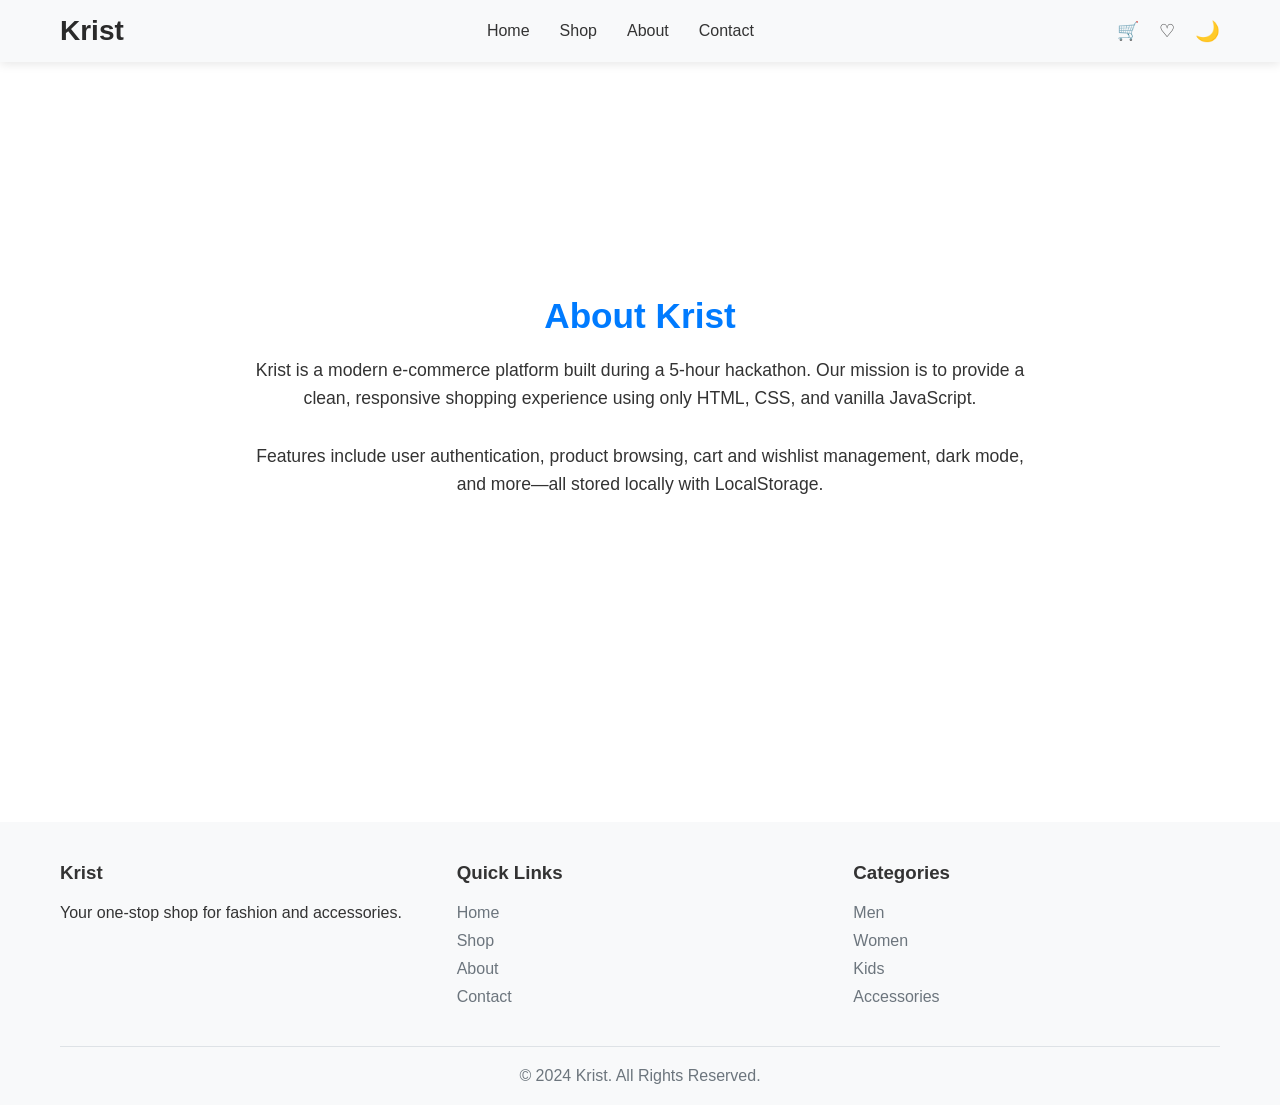
<file: about.html>
<!DOCTYPE html>
<html lang="en">
<head>
    <meta charset="UTF-8">
    <meta name="viewport" content="width=device-width, initial-scale=1.0">
    <title>Krist - About</title>
    <link rel="stylesheet" href="css/style.css">
    <link rel="stylesheet" href="css/dark-mode.css">
</head>
<body>
    <!-- Navbar -->
    <nav class="navbar">
        <div class="container">
            <div class="logo">
                <a href="index.html">Krist</a>
            </div>
            <div class="hamburger">
                <span></span>
                <span></span>
                <span></span>
            </div>
            <div class="nav-links">
                <a href="index.html">Home</a>
                <a href="index.html#products">Shop</a>
                <a href="about.html">About</a>
                <a href="contact.html">Contact</a>
            </div>
            <div class="nav-icons">
                <a href="cart.html" class="icon-link">
                    🛒
                    <span class="badge" id="cart-badge">0</span>
                </a>
                <a href="wishlist.html" class="icon-link">
                    ♡
                    <span class="badge" id="wishlist-badge">0</span>
                </a>
            </div>
        </div>
    </nav>

    <!-- About Section -->
    <section class="about-section">
        <div class="container">
            <h2>About Krist</h2>
            <p>Krist is a modern e-commerce platform built during a 5-hour hackathon. Our mission is to provide a clean, responsive shopping experience using only HTML, CSS, and vanilla JavaScript.</p>
            <p>Features include user authentication, product browsing, cart and wishlist management, dark mode, and more—all stored locally with LocalStorage.</p>
        </div>
    </section>

    <!-- Footer -->
    <footer>
        <div class="container">
            <div class="footer-content">
                <div class="footer-section">
                    <h3>Krist</h3>
                    <p>Your one-stop shop for fashion and accessories.</p>
                </div>
                <div class="footer-section">
                    <h3>Quick Links</h3>
                    <ul>
                        <li><a href="index.html">Home</a></li>
                        <li><a href="index.html#products">Shop</a></li>
                        <li><a href="about.html">About</a></li>
                        <li><a href="contact.html">Contact</a></li>
                    </ul>
                </div>
                <div class="footer-section">
                    <h3>Categories</h3>
                    <ul>
                        <li><a href="#">Men</a></li>
                        <li><a href="#">Women</a></li>
                        <li><a href="#">Kids</a></li>
                        <li><a href="#">Accessories</a></li>
                    </ul>
                </div>
            </div>
            <div class="footer-bottom">
                &copy; 2024 Krist. All Rights Reserved.
            </div>
        </div>
    </footer>

    <!-- Scripts -->
    <script src="js/utils.js"></script>
    <script src="js/theme.js"></script>
    <script src="js/auth.js"></script>
    <script>
        document.addEventListener('DOMContentLoaded', function() {
            updateBadges();
        });
    </script>
</body>
</html>
</file>
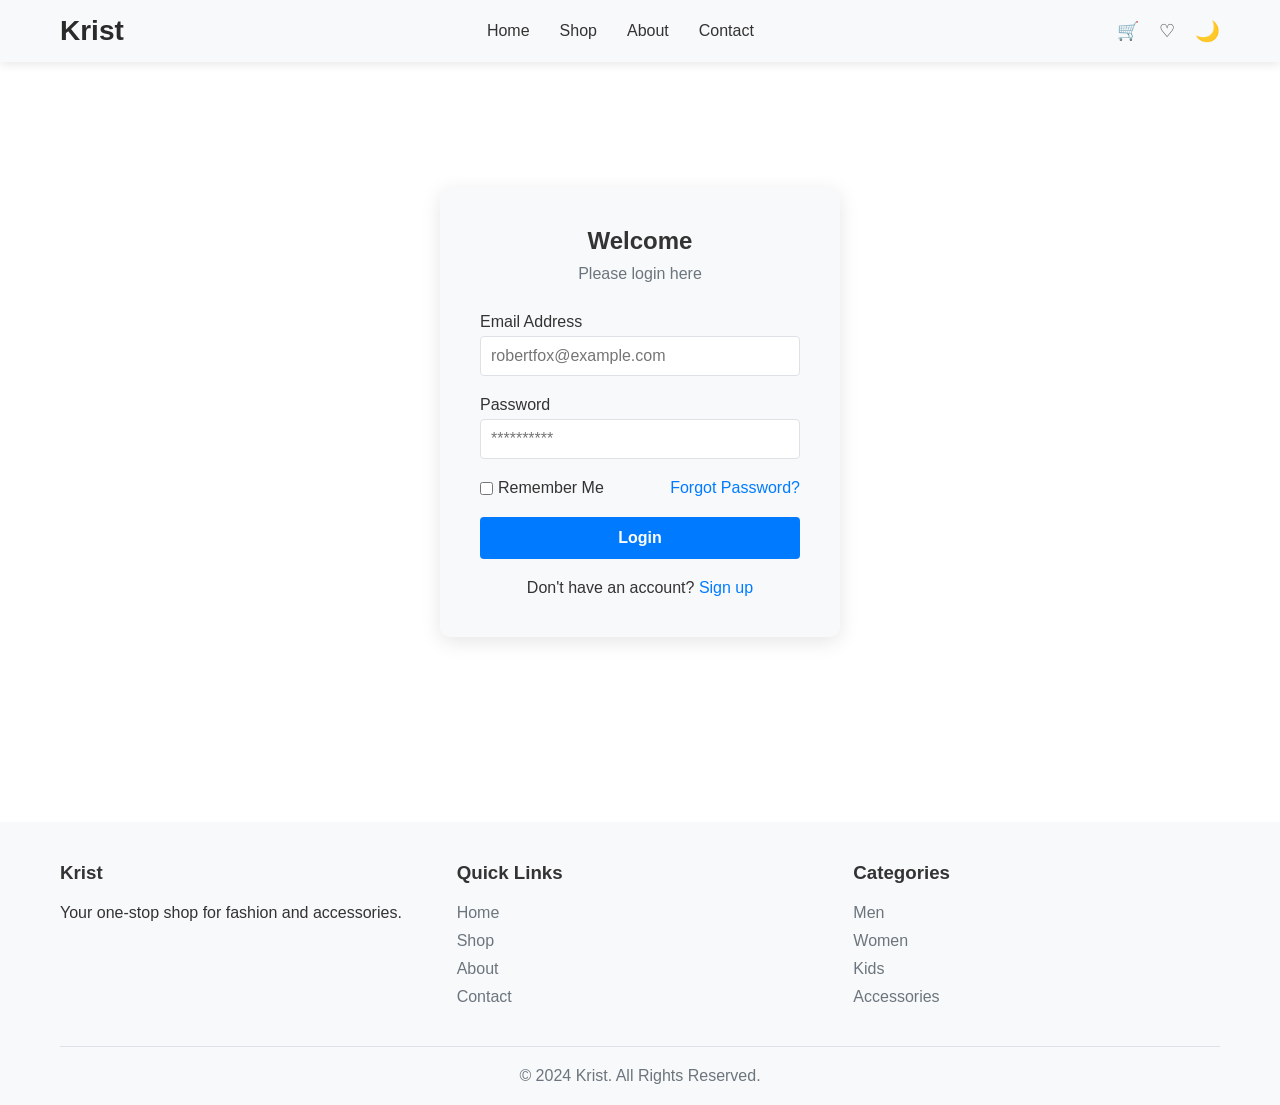
<file: cart.html>
﻿<!DOCTYPE html>
<html lang="en">
<head>
    <meta charset="UTF-8">
    <meta name="viewport" content="width=device-width, initial-scale=1.0">
    <title>Krist - Shopping Cart</title>
    <link rel="stylesheet" href="css/style.css">
    <link rel="stylesheet" href="css/dark-mode.css">
</head>
<body>
    <!-- Navbar -->
    <nav class="navbar">
        <div class="container">
            <div class="logo">
                <a href="index.html">Krist</a>
            </div>
            <div class="hamburger">
                <span></span>
                <span></span>
                <span></span>
            </div>
            <div class="nav-links">
                <a href="index.html">Home</a>
                <a href="index.html#products">Shop</a>
                <a href="about.html">About</a>
                <a href="contact.html">Contact</a>
            </div>
            <div class="nav-icons">
                <a href="cart.html" class="icon-link">
                    🛒
                    <span class="badge" id="cart-badge">0</span>
                </a>
                <a href="wishlist.html" class="icon-link">
                    ♡
                    <span class="badge" id="wishlist-badge">0</span>
                </a>
            </div>
        </div>
    </nav>

    <!-- Cart Section -->
    <section class="cart-section">
        <div class="container">
            <h2 class="section-title">Shopping Cart</h2>
            <div class="cart-container">
                <!-- Cart will be rendered by JavaScript -->
            </div>
        </div>
    </section>

    <!-- Footer -->
    <footer>
        <div class="container">
            <div class="footer-content">
                <div class="footer-section">
                    <h3>Krist</h3>
                    <p>Your one-stop shop for fashion and accessories.</p>
                </div>
                <div class="footer-section">
                    <h3>Quick Links</h3>
                    <ul>
                        <li><a href="index.html">Home</a></li>
                        <li><a href="index.html#products">Shop</a></li>
                        <li><a href="about.html">About</a></li>
                        <li><a href="contact.html">Contact</a></li>
                    </ul>
                </div>
                <div class="footer-section">
                    <h3>Categories</h3>
                    <ul>
                        <li><a href="#">Men</a></li>
                        <li><a href="#">Women</a></li>
                        <li><a href="#">Kids</a></li>
                        <li><a href="#">Accessories</a></li>
                    </ul>
                </div>
            </div>
            <div class="footer-bottom">
                &copy; 2024 Krist. All Rights Reserved.
            </div>
        </div>
    </footer>

    <!-- Scripts -->
    <script src="js/utils.js"></script>
    <script src="js/theme.js"></script>
    <script src="js/auth.js"></script>
    <script src="js/products.js"></script>
    <script src="js/cart.js"></script>
    <script src="js/wishlist.js"></script>
</body>
</html>
</file>
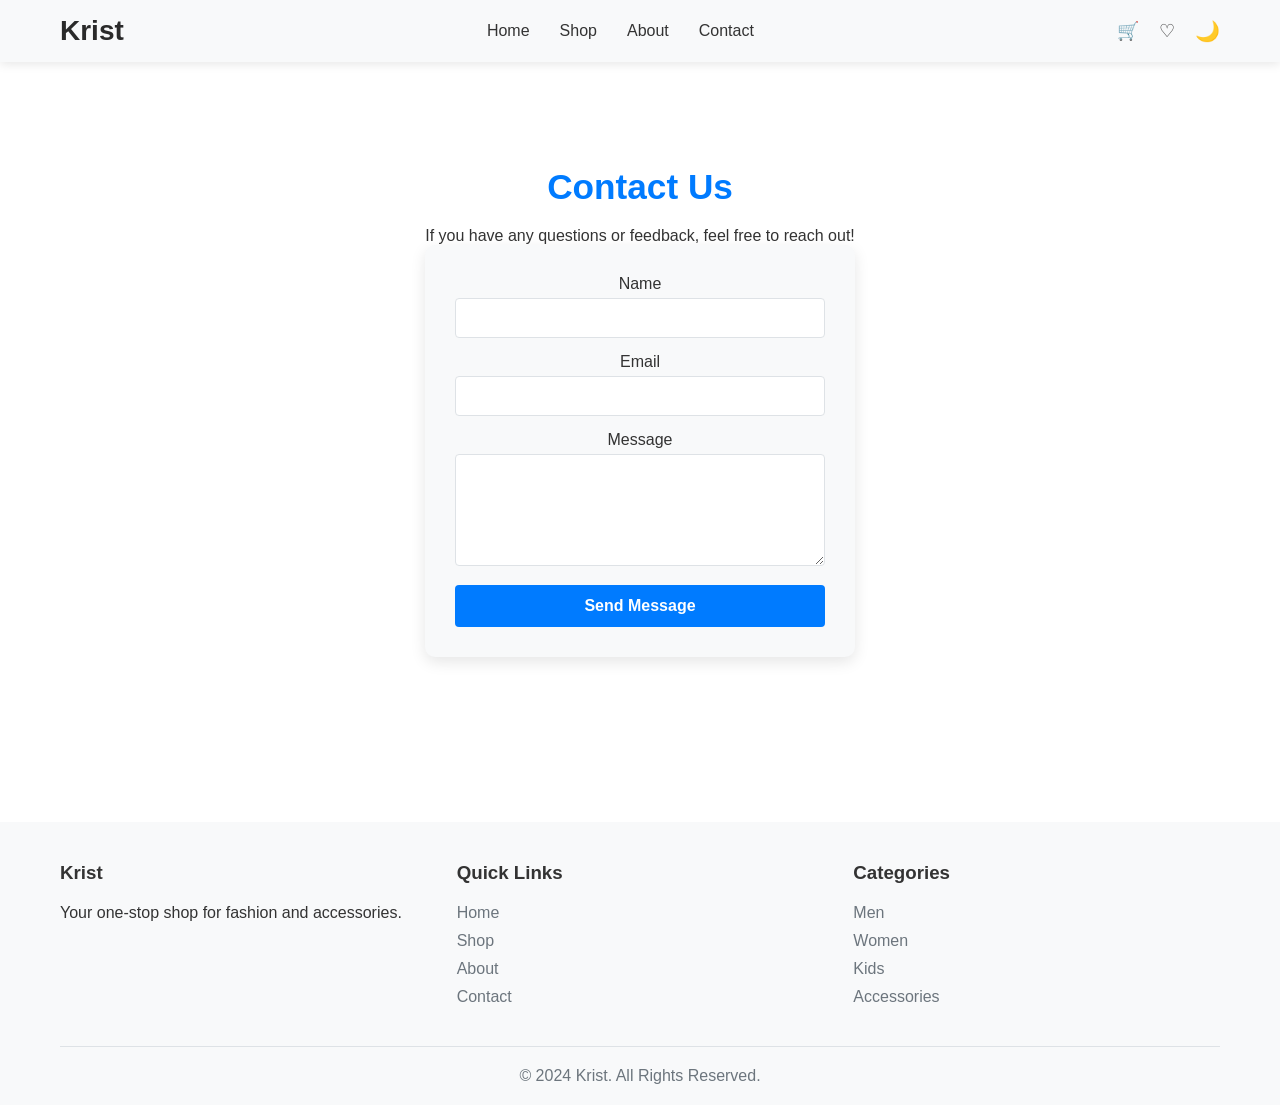
<file: contact.html>
<!DOCTYPE html>
<html lang="en">
<head>
    <meta charset="UTF-8">
    <meta name="viewport" content="width=device-width, initial-scale=1.0">
    <title>Krist - Contact</title>
    <link rel="stylesheet" href="css/style.css">
    <link rel="stylesheet" href="css/dark-mode.css">
</head>
<body>
    <!-- Navbar -->
    <nav class="navbar">
        <div class="container">
            <div class="logo">
                <a href="index.html">Krist</a>
            </div>
            <div class="hamburger">
                <span></span>
                <span></span>
                <span></span>
            </div>
            <div class="nav-links">
                <a href="index.html">Home</a>
                <a href="index.html#products">Shop</a>
                <a href="about.html">About</a>
                <a href="contact.html">Contact</a>
            </div>
            <div class="nav-icons">
                <a href="cart.html" class="icon-link">
                    🛒
                    <span class="badge" id="cart-badge">0</span>
                </a>
                <a href="wishlist.html" class="icon-link">
                    ♡
                    <span class="badge" id="wishlist-badge">0</span>
                </a>
            </div>
        </div>
    </nav>

    <!-- Contact Section -->
    <section class="contact-section">
        <div class="container">
            <h2>Contact Us</h2>
            <p>If you have any questions or feedback, feel free to reach out!</p>
            <form id="contact-form">
                <div class="form-group">
                    <label for="contact-name">Name</label>
                    <input type="text" id="contact-name" required>
                </div>
                <div class="form-group">
                    <label for="contact-email">Email</label>
                    <input type="email" id="contact-email" required>
                </div>
                <div class="form-group">
                    <label for="contact-message">Message</label>
                    <textarea id="contact-message" rows="5" required></textarea>
                </div>
                <button type="submit" class="auth-btn">Send Message</button>
            </form>
        </div>
    </section>

    <!-- Footer -->
    <footer>
        <div class="container">
            <div class="footer-content">
                <div class="footer-section">
                    <h3>Krist</h3>
                    <p>Your one-stop shop for fashion and accessories.</p>
                </div>
                <div class="footer-section">
                    <h3>Quick Links</h3>
                    <ul>
                        <li><a href="index.html">Home</a></li>
                        <li><a href="index.html#products">Shop</a></li>
                        <li><a href="about.html">About</a></li>
                        <li><a href="contact.html">Contact</a></li>
                    </ul>
                </div>
                <div class="footer-section">
                    <h3>Categories</h3>
                    <ul>
                        <li><a href="#">Men</a></li>
                        <li><a href="#">Women</a></li>
                        <li><a href="#">Kids</a></li>
                        <li><a href="#">Accessories</a></li>
                    </ul>
                </div>
            </div>
            <div class="footer-bottom">
                &copy; 2024 Krist. All Rights Reserved.
            </div>
        </div>
    </footer>

    <!-- Scripts -->
    <script src="js/utils.js"></script>
    <script src="js/theme.js"></script>
    <script src="js/auth.js"></script>
    <script>
        document.addEventListener('DOMContentLoaded', function() {
            updateBadges();

            const form = document.getElementById('contact-form');
            form.addEventListener('submit', function(e) {
                e.preventDefault();
                showNotification('Thank you for contacting us!','success');
                form.reset();
            });
        });
    </script>
</body>
</html>
</file>
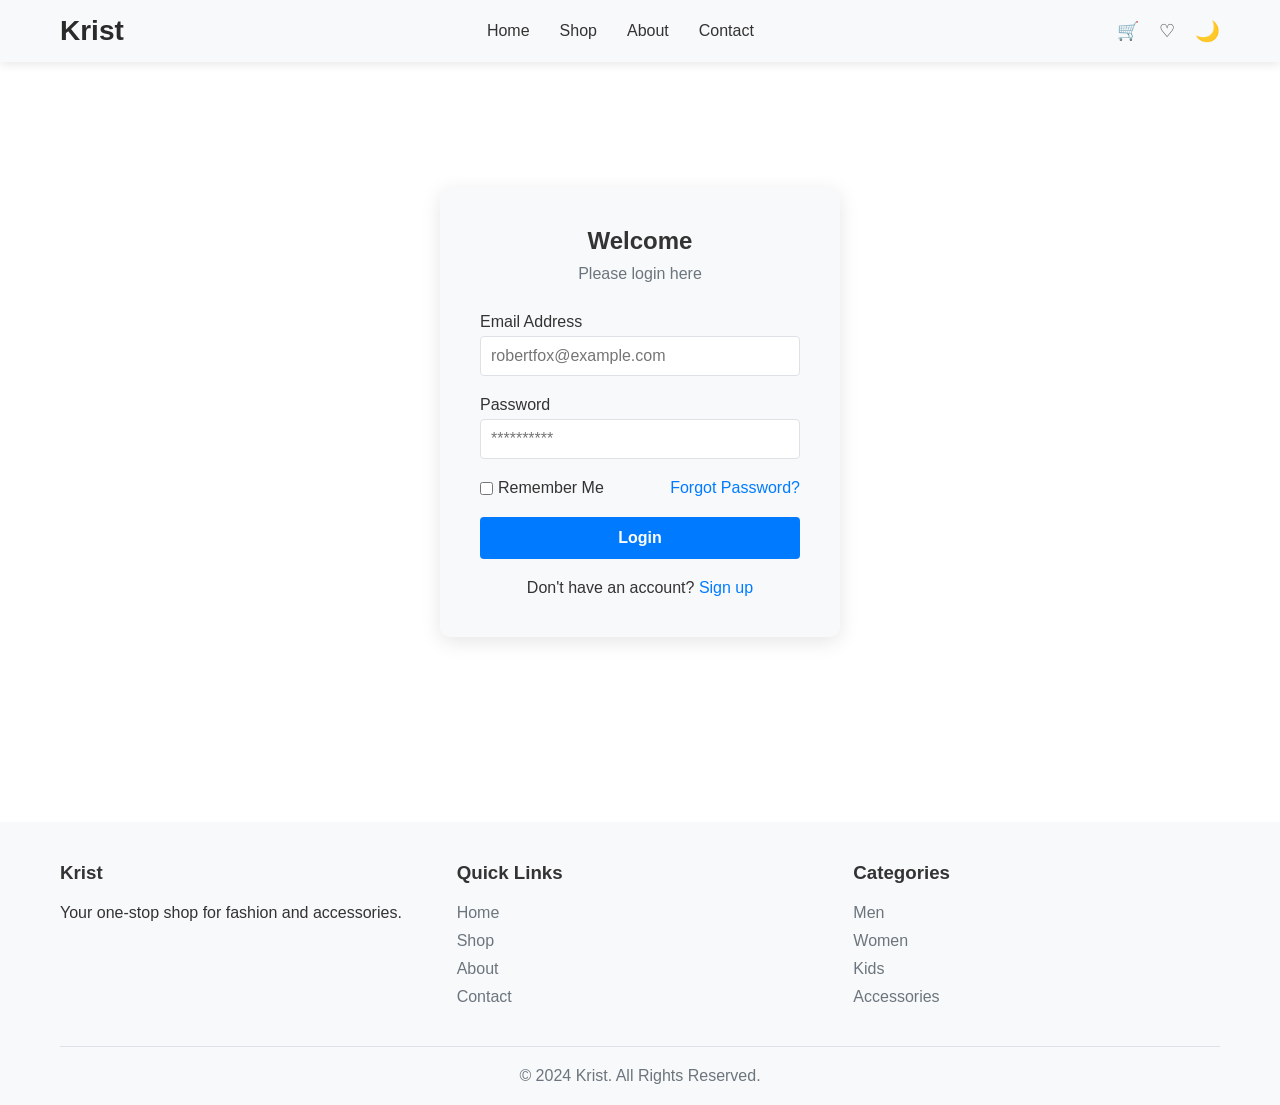
<file: login.html>
﻿<!DOCTYPE html>
<html lang="en">
<head>
    <meta charset="UTF-8">
    <meta name="viewport" content="width=device-width, initial-scale=1.0">
    <title>Krist - Login</title>
    <link rel="stylesheet" href="css/style.css">
    <link rel="stylesheet" href="css/dark-mode.css">
</head>
<body>
    <!-- Navbar -->
    <nav class="navbar">
        <div class="container">
            <div class="logo">
                <a href="index.html">Krist</a>
            </div>
            <div class="hamburger">
                <span></span>
                <span></span>
                <span></span>
            </div>
            <div class="nav-links">
                <a href="index.html">Home</a>
                <a href="index.html#products">Shop</a>
                <a href="about.html">About</a>
                <a href="contact.html">Contact</a>
            </div>
            <div class="nav-icons">
                <a href="cart.html" class="icon-link">
                    🛒
                    <span class="badge" id="cart-badge">0</span>
                </a>
                <a href="wishlist.html" class="icon-link">
                    ♡
                    <span class="badge" id="wishlist-badge">0</span>
                </a>
            </div>
        </div>
    </nav>

    <!-- Login Section -->
    <section class="auth-section">
        <div class="auth-container">
            <h2>Welcome</h2>
            <p>Please login here</p>
            
            <form onsubmit="return login(event)">
                <div class="form-group">
                    <label for="login-email">Email Address</label>
                    <input type="email" id="login-email" placeholder="robertfox@example.com" required>
                </div>
                
                <div class="form-group">
                    <label for="login-password">Password</label>
                    <input type="password" id="login-password" placeholder="**********" required>
                </div>
                
                <div class="form-options">
                    <label class="remember-me">
                        <input type="checkbox"> Remember Me
                    </label>
                    <a href="#" class="forgot-password">Forgot Password?</a>
                </div>
                
                <button type="submit" class="auth-btn">Login</button>
            </form>
            
            <div class="auth-link">
                Don't have an account? <a href="signup.html">Sign up</a>
            </div>
        </div>
    </section>

    <!-- Footer -->
    <footer>
        <div class="container">
            <div class="footer-content">
                <div class="footer-section">
                    <h3>Krist</h3>
                    <p>Your one-stop shop for fashion and accessories.</p>
                </div>
                <div class="footer-section">
                    <h3>Quick Links</h3>
                    <ul>
                        <li><a href="index.html">Home</a></li>
                        <li><a href="index.html#products">Shop</a></li>
                        <li><a href="about.html">About</a></li>
                        <li><a href="contact.html">Contact</a></li>
                    </ul>
                </div>
                <div class="footer-section">
                    <h3>Categories</h3>
                    <ul>
                        <li><a href="#">Men</a></li>
                        <li><a href="#">Women</a></li>
                        <li><a href="#">Kids</a></li>
                        <li><a href="#">Accessories</a></li>
                    </ul>
                </div>
            </div>
            <div class="footer-bottom">
                &copy; 2024 Krist. All Rights Reserved.
            </div>
        </div>
    </footer>

    <!-- Scripts -->
    <script src="js/utils.js"></script>
    <script src="js/theme.js"></script>
    <script src="js/auth.js"></script>
    <script>
        document.addEventListener('DOMContentLoaded', function() {
            updateBadges();
            
            // Check if already logged in
            if (isLoggedIn()) {
                window.location.href = 'index.html';
            }
        });
    </script>
</body>
</html>
</file>
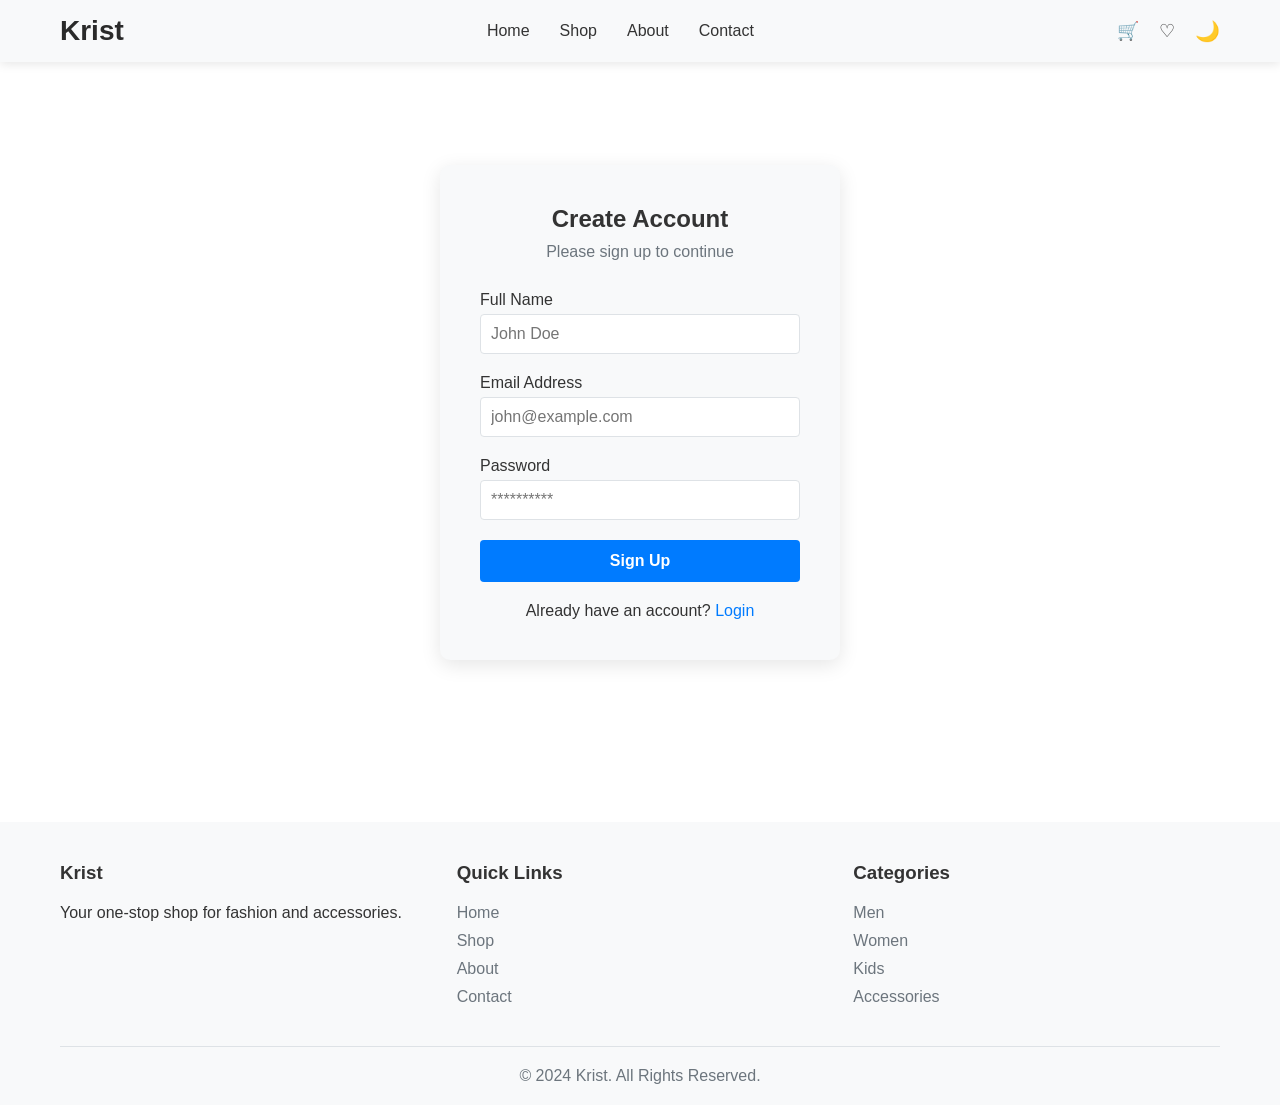
<file: signup.html>
﻿<!DOCTYPE html>
<html lang="en">
<head>
    <meta charset="UTF-8">
    <meta name="viewport" content="width=device-width, initial-scale=1.0">
    <title>Krist - Sign Up</title>
    <link rel="stylesheet" href="css/style.css">
    <link rel="stylesheet" href="css/dark-mode.css">
</head>
<body>
    <!-- Navbar -->
    <nav class="navbar">
        <div class="container">
            <div class="logo">
                <a href="index.html">Krist</a>
            </div>
            <div class="hamburger">
                <span></span>
                <span></span>
                <span></span>
            </div>
            <div class="nav-links">
                <a href="index.html">Home</a>
                <a href="index.html#products">Shop</a>
                <a href="about.html">About</a>
                <a href="contact.html">Contact</a>
            </div>
            <div class="nav-icons">
                <a href="cart.html" class="icon-link">
                    🛒
                    <span class="badge" id="cart-badge">0</span>
                </a>
                <a href="wishlist.html" class="icon-link">
                    ♡
                    <span class="badge" id="wishlist-badge">0</span>
                </a>
            </div>
        </div>
    </nav>

    <!-- Signup Section -->
    <section class="auth-section">
        <div class="auth-container">
            <h2>Create Account</h2>
            <p>Please sign up to continue</p>
            
            <form onsubmit="return signup(event)">
                <div class="form-group">
                    <label for="signup-name">Full Name</label>
                    <input type="text" id="signup-name" placeholder="John Doe" required>
                </div>
                
                <div class="form-group">
                    <label for="signup-email">Email Address</label>
                    <input type="email" id="signup-email" placeholder="john@example.com" required>
                </div>
                
                <div class="form-group">
                    <label for="signup-password">Password</label>
                    <input type="password" id="signup-password" placeholder="**********" required>
                </div>
                
                <button type="submit" class="auth-btn">Sign Up</button>
            </form>
            
            <div class="auth-link">
                Already have an account? <a href="login.html">Login</a>
            </div>
        </div>
    </section>

    <!-- Footer -->
    <footer>
        <div class="container">
            <div class="footer-content">
                <div class="footer-section">
                    <h3>Krist</h3>
                    <p>Your one-stop shop for fashion and accessories.</p>
                </div>
                <div class="footer-section">
                    <h3>Quick Links</h3>
                    <ul>
                        <li><a href="index.html">Home</a></li>
                        <li><a href="index.html#products">Shop</a></li>
                        <li><a href="about.html">About</a></li>
                        <li><a href="contact.html">Contact</a></li>
                    </ul>
                </div>
                <div class="footer-section">
                    <h3>Categories</h3>
                    <ul>
                        <li><a href="#">Men</a></li>
                        <li><a href="#">Women</a></li>
                        <li><a href="#">Kids</a></li>
                        <li><a href="#">Accessories</a></li>
                    </ul>
                </div>
            </div>
            <div class="footer-bottom">
                &copy; 2024 Krist. All Rights Reserved.
            </div>
        </div>
    </footer>

    <!-- Scripts -->
    <script src="js/utils.js"></script>
    <script src="js/theme.js"></script>
    <script src="js/auth.js"></script>
    <script>
        document.addEventListener('DOMContentLoaded', function() {
            updateBadges();
        });
    </script>
</body>
</html>
</file>
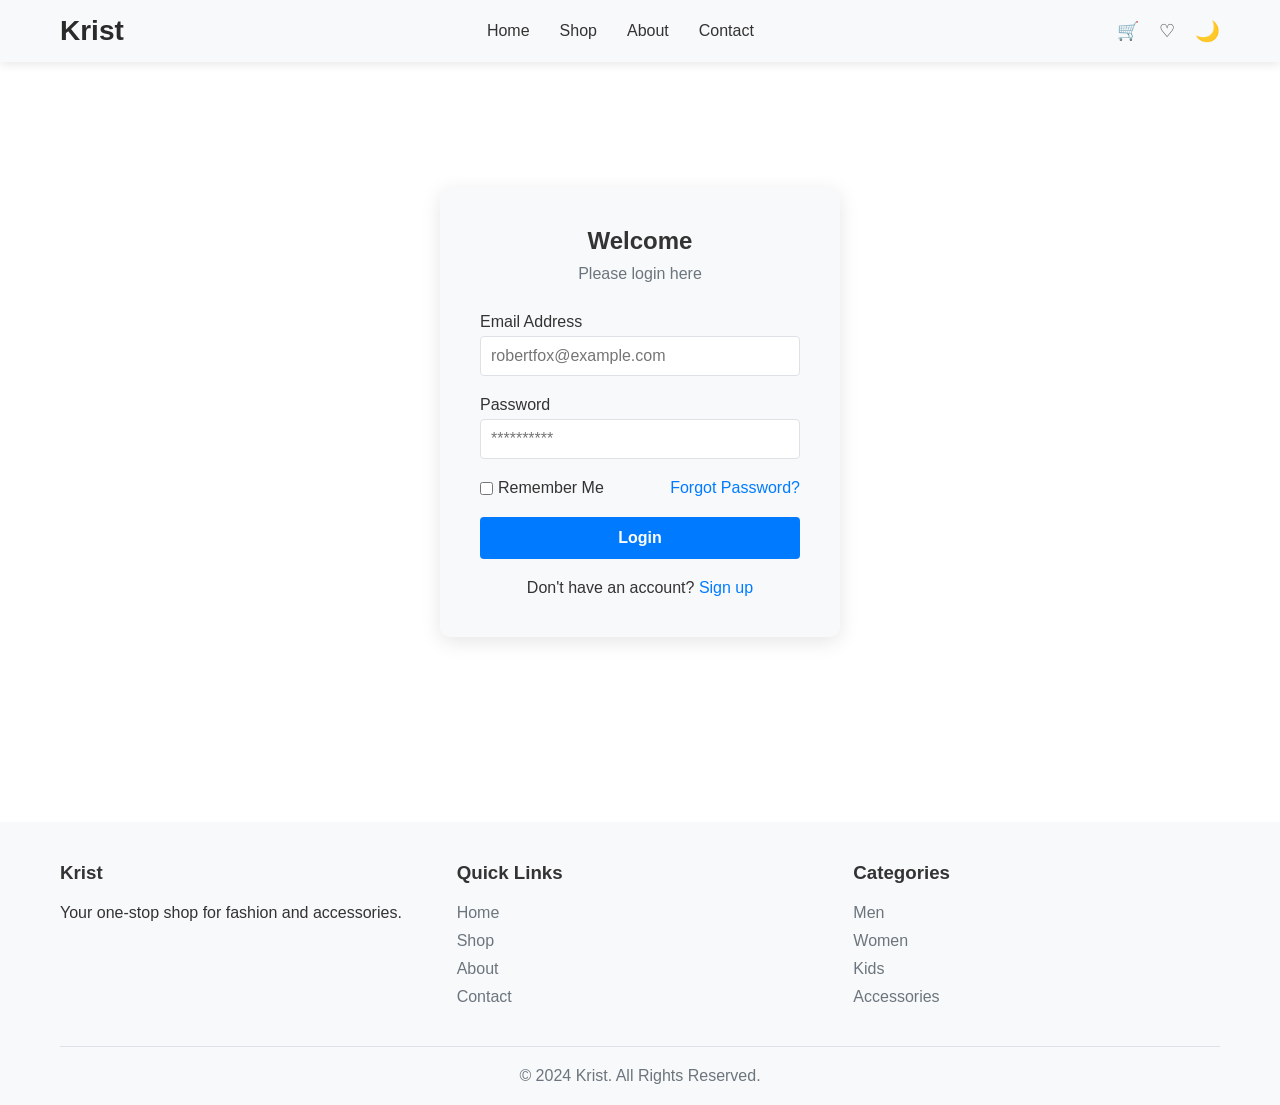
<file: wishlist.html>
﻿<!DOCTYPE html>
<html lang="en">
<head>
    <meta charset="UTF-8">
    <meta name="viewport" content="width=device-width, initial-scale=1.0">
    <title>Krist - Wishlist</title>
    <link rel="stylesheet" href="css/style.css">
    <link rel="stylesheet" href="css/dark-mode.css">
</head>
<body>
    <!-- Navbar -->
    <nav class="navbar">
        <div class="container">
            <div class="logo">
                <a href="index.html">Krist</a>
            </div>
            <div class="hamburger">
                <span></span>
                <span></span>
                <span></span>
            </div>
            <div class="nav-links">
                <a href="index.html">Home</a>
                <a href="index.html#products">Shop</a>
                <a href="about.html">About</a>
                <a href="contact.html">Contact</a>
            </div>
            <div class="nav-icons">
                <a href="cart.html" class="icon-link">
                    🛒
                    <span class="badge" id="cart-badge">0</span>
                </a>
                <a href="wishlist.html" class="icon-link">
                    ♡
                    <span class="badge" id="wishlist-badge">0</span>
                </a>
            </div>
        </div>
    </nav>

    <!-- Wishlist Section -->
    <section class="wishlist-section">
        <div class="container">
            <h2 class="section-title">My Wishlist</h2>
            <div class="wishlist-grid" id="wishlist-grid">
                <!-- Wishlist items will be rendered by JavaScript -->
            </div>
        </div>
    </section>

    <!-- Footer -->
    <footer>
        <div class="container">
            <div class="footer-content">
                <div class="footer-section">
                    <h3>Krist</h3>
                    <p>Your one-stop shop for fashion and accessories.</p>
                </div>
                <div class="footer-section">
                    <h3>Quick Links</h3>
                    <ul>
                        <li><a href="index.html">Home</a></li>
                        <li><a href="index.html#products">Shop</a></li>
                        <li><a href="about.html">About</a></li>
                        <li><a href="contact.html">Contact</a></li>
                    </ul>
                </div>
                <div class="footer-section">
                    <h3>Categories</h3>
                    <ul>
                        <li><a href="#">Men</a></li>
                        <li><a href="#">Women</a></li>
                        <li><a href="#">Kids</a></li>
                        <li><a href="#">Accessories</a></li>
                    </ul>
                </div>
            </div>
            <div class="footer-bottom">
                &copy; 2024 Krist. All Rights Reserved.
            </div>
        </div>
    </footer>

    <!-- Scripts -->
    <script src="js/utils.js"></script>
    <script src="js/theme.js"></script>
    <script src="js/auth.js"></script>
    <script src="js/products.js"></script>
    <script src="js/cart.js"></script>
    <script src="js/wishlist.js"></script>
</body>
</html>
</file>
<file: css/style.css>
﻿/* ===== RESET & BASE ===== */
:root {
    --primary-color: #2a2a2a;
    --secondary-color: #6c757d;
    --accent-color: #007bff;
    --bg-color: #ffffff;
    --text-color: #333333;
    --card-bg: #f8f9fa;
    --border-color: #dee2e6;
    --success-color: #28a745;
    --danger-color: #dc3545;
    --warning-color: #ffc107;
}

* {
    margin: 0;
    padding: 0;
    box-sizing: border-box;
}

body {
    font-family: 'Segoe UI', Tahoma, Geneva, Verdana, sans-serif;
    background-color: var(--bg-color);
    color: var(--text-color);
    transition: background-color 0.3s, color 0.3s;
}

.container {
    max-width: 1200px;
    margin: 0 auto;
    padding: 0 20px;
}

/* ===== NAVBAR ===== */
.navbar {
    background-color: var(--card-bg);
    box-shadow: 0 2px 10px rgba(0, 0, 0, 0.1);
    position: sticky;
    top: 0;
    z-index: 1000;
}

.navbar .container {
    display: flex;
    justify-content: space-between;
    align-items: center;
    padding: 15px 20px;
}

.logo a {
    font-size: 28px;
    font-weight: 700;
    color: var(--primary-color);
    text-decoration: none;
}

.nav-links {
    display: flex;
    gap: 30px;
    align-items: center;
}

.nav-links a {
    color: var(--text-color);
    text-decoration: none;
    font-weight: 500;
    transition: color 0.3s;
}

.nav-links a:hover {
    color: var(--accent-color);
}

.nav-icons {
    display: flex;
    gap: 20px;
    align-items: center;
}

.icon-link {
    position: relative;
    color: var(--text-color);
    text-decoration: none;
    font-size: 18px;
}

.badge {
    position: absolute;
    top: -8px;
    right: -8px;
    background-color: var(--accent-color);
    color: white;
    border-radius: 50%;
    width: 18px;
    height: 18px;
    font-size: 12px;
    display: flex;
    align-items: center;
    justify-content: center;
}

.user-name {
    font-weight: 500;
    color: var(--accent-color);
}

.logout-btn {
    background: none;
    border: 1px solid var(--danger-color);
    color: var(--danger-color);
    padding: 5px 10px;
    border-radius: 4px;
    cursor: pointer;
    transition: all 0.3s;
}

.logout-btn:hover {
    background-color: var(--danger-color);
    color: white;
}

.theme-toggle {
    background: none;
    border: none;
    font-size: 20px;
    cursor: pointer;
    color: var(--text-color);
}

.hamburger {
    display: none;
    flex-direction: column;
    cursor: pointer;
}

.hamburger span {
    width: 25px;
    height: 3px;
    background-color: var(--text-color);
    margin: 3px 0;
    transition: 0.3s;
}

/* ===== HERO SLIDER ===== */
.hero-slider {
    position: relative;
    height: 500px;
    overflow: hidden;
    margin-bottom: 40px;
}

.slider-container {
    position: relative;
    height: 100%;
}

.slide {
    position: absolute;
    top: 0;
    left: 0;
    width: 100%;
    height: 100%;
    opacity: 0;
    transition: opacity 0.5s ease-in-out;
    background-size: cover;
    background-position: center;
    display: flex;
    align-items: center;
    justify-content: center;
}

.slide.active {
    opacity: 1;
}

.slide-content {
    text-align: center;
    color: white;
    background-color: rgba(0, 0, 0, 0.5);
    padding: 40px;
    border-radius: 10px;
}

.slide-content h2 {
    font-size: 48px;
    margin-bottom: 20px;
}

.slide-content p {
    font-size: 18px;
    margin-bottom: 30px;
}

.shop-now-btn {
    background-color: var(--accent-color);
    color: white;
    padding: 12px 30px;
    text-decoration: none;
    border-radius: 5px;
    font-weight: 600;
    transition: background-color 0.3s;
}

.shop-now-btn:hover {
    background-color: #0056b3;
}

.slider-btn {
    position: absolute;
    top: 50%;
    transform: translateY(-50%);
    background-color: rgba(0, 0, 0, 0.5);
    color: white;
    border: none;
    width: 50px;
    height: 50px;
    border-radius: 50%;
    font-size: 24px;
    cursor: pointer;
    transition: background-color 0.3s;
    z-index: 10;
}

.slider-btn:hover {
    background-color: rgba(0, 0, 0, 0.8);
}

.prev-btn {
    left: 20px;
}

.next-btn {
    right: 20px;
}

.slider-dots {
    position: absolute;
    bottom: 20px;
    left: 50%;
    transform: translateX(-50%);
    display: flex;
    gap: 10px;
    z-index: 10;
}

.dot {
    width: 12px;
    height: 12px;
    background-color: rgba(255, 255, 255, 0.5);
    border-radius: 50%;
    cursor: pointer;
    transition: background-color 0.3s;
}

.dot.active {
    background-color: white;
}

/* ===== PRODUCTS SECTION ===== */
.products-section {
    padding: 40px 0;
}

.section-title {
    font-size: 32px;
    margin-bottom: 30px;
    text-align: center;
}

/* Filters */
.filters-section {
    background-color: var(--card-bg);
    padding: 20px;
    border-radius: 8px;
    margin-bottom: 30px;
    display: flex;
    flex-wrap: wrap;
    gap: 20px;
    align-items: center;
}

.search-box {
    flex: 1;
    min-width: 250px;
}

.search-box input {
    width: 100%;
    padding: 10px;
    border: 1px solid var(--border-color);
    border-radius: 4px;
    font-size: 16px;
}

.filter-group {
    display: flex;
    gap: 10px;
    flex-wrap: wrap;
}

.filter-group select {
    padding: 10px;
    border: 1px solid var(--border-color);
    border-radius: 4px;
    font-size: 16px;
    background-color: var(--bg-color);
    color: var(--text-color);
}

/* Product Grid */
.products-grid {
    display: grid;
    grid-template-columns: repeat(auto-fill, minmax(250px, 1fr));
    gap: 30px;
    margin-bottom: 40px;
}

.product-card {
    background-color: var(--card-bg);
    border-radius: 8px;
    overflow: hidden;
    box-shadow: 0 2px 10px rgba(0, 0, 0, 0.1);
    transition: transform 0.3s, box-shadow 0.3s;
    cursor: pointer;
}

.product-card:hover {
    transform: translateY(-5px);
    box-shadow: 0 5px 20px rgba(0, 0, 0, 0.15);
}

.product-image {
    height: 200px;
    overflow: hidden;
    cursor: pointer;
}

.product-image img {
    width: 100%;
    height: 100%;
    object-fit: cover;
    transition: transform 0.3s;
}

.product-card:hover .product-image img {
    transform: scale(1.05);
}

.product-info {
    padding: 15px;
}

.product-name {
    font-size: 16px;
    font-weight: 600;
    margin-bottom: 8px;
    cursor: pointer;
}

.product-name:hover {
    color: var(--accent-color);
}

.product-category {
    color: var(--secondary-color);
    font-size: 14px;
    margin-bottom: 8px;
}

.product-price {
    font-size: 18px;
    font-weight: 700;
    color: var(--accent-color);
    margin-bottom: 8px;
}

.original-price {
    text-decoration: line-through;
    color: var(--secondary-color);
    font-size: 14px;
    margin-left: 8px;
}

.product-rating {
    color: var(--warning-color);
    margin-bottom: 12px;
}

.product-actions {
    display: flex;
    gap: 10px;
}

.add-to-cart-btn, .add-to-wishlist-btn {
    flex: 1;
    padding: 8px;
    border: none;
    border-radius: 4px;
    cursor: pointer;
    font-size: 14px;
    transition: background-color 0.3s;
}

.add-to-cart-btn {
    background-color: var(--accent-color);
    color: white;
}

.add-to-cart-btn:hover {
    background-color: #0056b3;
}

.add-to-wishlist-btn {
    background-color: var(--danger-color);
    color: white;
}

.add-to-wishlist-btn:hover {
    background-color: #bd2130;
}

/* Pagination */
.results-summary {
    text-align: center;
    margin: 20px 0;
    font-size: 14px;
    color: var(--text-color);
}

.pagination {
    display: flex;
    justify-content: center;
    align-items: center;
    gap: 10px;
    margin-top: 40px;
}

.page-btn {
    padding: 8px 12px;
    border: 1px solid var(--border-color);
    background-color: var(--bg-color);
    color: var(--text-color);
    border-radius: 4px;
    cursor: pointer;
    transition: all 0.3s;
}

.page-btn:hover:not(:disabled) {
    background-color: var(--accent-color);
    color: white;
}

.page-btn.active {
    background-color: var(--accent-color);
    color: white;
    border-color: var(--accent-color);
}

.page-btn:disabled {
    opacity: 0.5;
    cursor: not-allowed;
}

/* ===== AUTH PAGES ===== */
.auth-section {
    min-height: calc(100vh - 200px);
    display: flex;
    align-items: center;
    justify-content: center;
    padding: 40px 0;
}

.auth-container {
    background-color: var(--card-bg);
    border-radius: 10px;
    padding: 40px;
    width: 100%;
    max-width: 400px;
    box-shadow: 0 5px 20px rgba(0, 0, 0, 0.1);
}

.auth-container h2 {
    text-align: center;
    margin-bottom: 10px;
}

.auth-container p {
    text-align: center;
    color: var(--secondary-color);
    margin-bottom: 30px;
}

.form-group {
    margin-bottom: 20px;
}

.form-group label {
    display: block;
    margin-bottom: 5px;
    font-weight: 500;
}

/* ===== ABOUT & CONTACT ===== */
.about-section,
.contact-section {
    min-height: calc(100vh - 200px);
    padding: 60px 0;
    background-color: var(--bg-color);
    display: flex;
    flex-direction: column;
    align-items: center;
    justify-content: center;
    text-align: center;
}

.about-section h2,
.contact-section h2 {
    text-align: center;
    margin-bottom: 20px;
    font-size: 2.2rem;
    color: var(--accent-color);
}

.about-section p {
    max-width: 800px;
    line-height: 1.6;
    margin: 0 auto 30px auto;
    font-size: 1.1rem;
    color: var(--text-color);
}

.contact-section form {
    max-width: 500px;
    margin: 0 auto;
    background-color: var(--card-bg);
    padding: 30px;
    border-radius: 10px;
    box-shadow: 0 5px 15px rgba(0,0,0,0.1);
}

.contact-section form {
    max-width: 500px;
    margin: 0 auto;
    background-color: var(--card-bg);
    padding: 30px;
    border-radius: 10px;
    box-shadow: 0 5px 15px rgba(0,0,0,0.1);
}

.contact-section .form-group {
    margin-bottom: 15px;
}

.contact-section label {
    display: block;
    margin-bottom: 5px;
    font-weight: 500;
}

.contact-section input,
.contact-section textarea {
    width: 100%;
    padding: 10px;
    border: 1px solid var(--border-color);
    border-radius: 4px;
    font-size: 16px;
}

.contact-section button.auth-btn {
    width: 100%;
    padding: 12px;
    background-color: var(--accent-color);
    border: none;
    color: white;
    font-size: 16px;
    border-radius: 4px;
    cursor: pointer;
}

.contact-section button.auth-btn:hover {
    background-color: #0056b3;
}

.form-group input {
    width: 100%;
    padding: 10px;
    border: 1px solid var(--border-color);
    border-radius: 4px;
    font-size: 16px;
}

.form-options {
    display: flex;
    justify-content: space-between;
    align-items: center;
    margin-bottom: 20px;
}

.remember-me {
    display: flex;
    align-items: center;
    gap: 5px;
}

.forgot-password {
    color: var(--accent-color);
    text-decoration: none;
}

.auth-btn {
    width: 100%;
    padding: 12px;
    background-color: var(--accent-color);
    color: white;
    border: none;
    border-radius: 4px;
    font-size: 16px;
    font-weight: 600;
    cursor: pointer;
    transition: background-color 0.3s;
}

.auth-btn:hover {
    background-color: #0056b3;
}

.auth-link {
    text-align: center;
    margin-top: 20px;
}

.auth-link a {
    color: var(--accent-color);
    text-decoration: none;
}

/* ===== CART PAGE ===== */
.cart-section {
    padding: 40px 0;
    min-height: calc(100vh - 200px);
}

.cart-container {
    display: grid;
    grid-template-columns: 2fr 1fr;
    gap: 30px;
}

.cart-items {
    background-color: var(--card-bg);
    border-radius: 8px;
    padding: 20px;
}

.cart-item {
    display: grid;
    grid-template-columns: auto 1fr auto;
    gap: 20px;
    padding: 20px;
    border-bottom: 1px solid var(--border-color);
}

.cart-item:last-child {
    border-bottom: none;
}

.cart-item-image {
    width: 100px;
    height: 100px;
    object-fit: cover;
    border-radius: 4px;
}

.cart-item-details h3 {
    margin-bottom: 8px;
}

.cart-item-price {
    font-size: 18px;
    font-weight: 700;
    color: var(--accent-color);
}

.cart-item-quantity {
    display: flex;
    align-items: center;
    gap: 10px;
    margin-top: 10px;
}

.quantity-btn {
    width: 30px;
    height: 30px;
    border: 1px solid var(--border-color);
    background-color: var(--bg-color);
    border-radius: 4px;
    cursor: pointer;
    font-size: 16px;
}

.quantity-input {
    width: 50px;
    text-align: center;
    border: 1px solid var(--border-color);
    border-radius: 4px;
    padding: 5px;
}

.remove-item {
    color: var(--danger-color);
    background: none;
    border: none;
    cursor: pointer;
    font-size: 20px;
}

.cart-summary {
    background-color: var(--card-bg);
    border-radius: 8px;
    padding: 20px;
    height: fit-content;
}

.summary-item {
    display: flex;
    justify-content: space-between;
    margin-bottom: 15px;
    padding-bottom: 15px;
    border-bottom: 1px solid var(--border-color);
}

.summary-item.total {
    font-size: 18px;
    font-weight: 700;
    border-bottom: none;
}

.checkout-btn {
    width: 100%;
    padding: 12px;
    background-color: var(--success-color);
    color: white;
    border: none;
    border-radius: 4px;
    font-size: 16px;
    font-weight: 600;
    cursor: pointer;
    margin-top: 20px;
}

.empty-cart {
    text-align: center;
    padding: 40px;
}

.empty-cart h3 {
    margin-bottom: 20px;
}

.shop-now-link {
    display: inline-block;
    padding: 10px 20px;
    background-color: var(--accent-color);
    color: white;
    text-decoration: none;
    border-radius: 4px;
}

/* ===== WISHLIST PAGE ===== */
.wishlist-section {
    padding: 40px 0;
    min-height: calc(100vh - 200px);
}

.wishlist-grid {
    display: grid;
    grid-template-columns: repeat(auto-fill, minmax(250px, 1fr));
    gap: 30px;
}

.wishlist-item {
    background-color: var(--card-bg);
    border-radius: 8px;
    overflow: hidden;
    position: relative;
}

.wishlist-item-image {
    height: 200px;
    overflow: hidden;
}

.wishlist-item-image img {
    width: 100%;
    height: 100%;
    object-fit: cover;
}

.remove-wishlist {
    position: absolute;
    top: 10px;
    right: 10px;
    background-color: var(--danger-color);
    color: white;
    border: none;
    width: 30px;
    height: 30px;
    border-radius: 50%;
    cursor: pointer;
    font-size: 16px;
}

/* ===== PRODUCT DETAIL PAGE ===== */
.product-detail-section {
    padding: 40px 0;
    min-height: calc(100vh - 200px);
}

.breadcrumb {
    margin-bottom: 30px;
    color: var(--secondary-color);
}

.breadcrumb a {
    color: var(--accent-color);
    text-decoration: none;
}

.product-detail-container {
    display: grid;
    grid-template-columns: 1fr 1fr;
    gap: 50px;
    background-color: var(--card-bg);
    border-radius: 10px;
    padding: 40px;
}

.product-detail-image img {
    width: 100%;
    border-radius: 8px;
}

.product-detail-info h1 {
    font-size: 32px;
    margin-bottom: 15px;
}

.product-detail-price {
    font-size: 28px;
    font-weight: 700;
    color: var(--accent-color);
    margin-bottom: 20px;
}

.product-detail-original {
    text-decoration: line-through;
    color: var(--secondary-color);
    font-size: 18px;
    margin-left: 10px;
}

.product-detail-rating {
    color: var(--warning-color);
    font-size: 18px;
    margin-bottom: 20px;
}

.product-detail-description {
    margin-bottom: 30px;
    line-height: 1.8;
}

.product-detail-options {
    margin-bottom: 30px;
}

.option-group {
    margin-bottom: 20px;
}

.option-group h3 {
    margin-bottom: 10px;
    font-size: 16px;
}

.color-options {
    display: flex;
    gap: 10px;
}

.color-btn {
    width: 40px;
    height: 40px;
    border-radius: 50%;
    border: 2px solid transparent;
    cursor: pointer;
    transition: border-color 0.3s;
}

.color-btn.active {
    border-color: var(--accent-color);
}

.size-options {
    display: flex;
    gap: 10px;
}

.size-btn {
    width: 40px;
    height: 40px;
    border: 1px solid var(--border-color);
    background-color: var(--bg-color);
    border-radius: 4px;
    cursor: pointer;
    transition: all 0.3s;
}

.size-btn.active {
    background-color: var(--accent-color);
    color: white;
    border-color: var(--accent-color);
}

.product-detail-actions {
    display: flex;
    gap: 20px;
    margin-bottom: 30px;
}

.add-to-cart-detail {
    flex: 2;
    padding: 15px;
    background-color: var(--accent-color);
    color: white;
    border: none;
    border-radius: 4px;
    font-size: 16px;
    font-weight: 600;
    cursor: pointer;
}

.add-to-wishlist-detail {
    flex: 1;
    padding: 15px;
    background-color: var(--danger-color);
    color: white;
    border: none;
    border-radius: 4px;
    font-size: 16px;
    font-weight: 600;
    cursor: pointer;
}

.product-tabs {
    margin-top: 40px;
}

.tab-headers {
    display: flex;
    gap: 20px;
    border-bottom: 2px solid var(--border-color);
    margin-bottom: 20px;
}

.tab-header {
    padding: 10px 0;
    background: none;
    border: none;
    font-size: 16px;
    font-weight: 600;
    color: var(--secondary-color);
    cursor: pointer;
    position: relative;
}

.tab-header.active {
    color: var(--accent-color);
}

.tab-header.active::after {
    content: '';
    position: absolute;
    bottom: -2px;
    left: 0;
    right: 0;
    height: 2px;
    background-color: var(--accent-color);
}

.tab-content {
    padding: 20px;
    background-color: var(--bg-color);
    border-radius: 4px;
}

/* ===== FOOTER ===== */
footer {
    background-color: var(--card-bg);
    padding: 40px 0 20px;
    margin-top: 60px;
}

.footer-content {
    display: grid;
    grid-template-columns: repeat(auto-fit, minmax(250px, 1fr));
    gap: 30px;
    margin-bottom: 30px;
}

.footer-section h3 {
    margin-bottom: 20px;
}

.footer-section ul {
    list-style: none;
}

.footer-section ul li {
    margin-bottom: 10px;
}

.footer-section ul li a {
    color: var(--secondary-color);
    text-decoration: none;
    transition: color 0.3s;
}

.footer-section ul li a:hover {
    color: var(--accent-color);
}

.footer-bottom {
    text-align: center;
    padding-top: 20px;
    border-top: 1px solid var(--border-color);
    color: var(--secondary-color);
}

/* ===== RESPONSIVE DESIGN ===== */
@media (max-width: 768px) {
    .hamburger {
        display: flex;
    }

    .nav-links {
        display: none;
        position: absolute;
        top: 100%;
        left: 0;
        right: 0;
        background-color: var(--card-bg);
        flex-direction: column;
        padding: 20px;
        box-shadow: 0 2px 10px rgba(0, 0, 0, 0.1);
    }

    .nav-links.active {
        display: flex;
    }

    .hero-slider {
        height: 350px;
    }

    .slide-content h2 {
        font-size: 32px;
    }

    .products-grid {
        grid-template-columns: repeat(auto-fill, minmax(200px, 1fr));
    }

    .cart-container {
        grid-template-columns: 1fr;
    }

    .product-detail-container {
        grid-template-columns: 1fr;
        gap: 30px;
    }

    .filters-section {
        flex-direction: column;
        align-items: stretch;
    }
}

@media (max-width: 480px) {
    .hero-slider {
        height: 250px;
    }

    .slide-content h2 {
        font-size: 24px;
    }

    .slide-content p {
        font-size: 14px;
    }

    .products-grid {
        grid-template-columns: 1fr;
    }

    .product-detail-actions {
        flex-direction: column;
    }
}
</file>
<file: css/dark-mode.css>
﻿/* Dark Mode Variables */
body.dark-mode {
    --primary-color: #f8f9fa;
    --secondary-color: #adb5bd;
    --accent-color: #4dabf7;
    --bg-color: #1a1a1a;
    --text-color: #f8f9fa;
    --card-bg: #2d2d2d;
    --border-color: #404040;
}

body.dark-mode .navbar {
    background-color: #2d2d2d;
}

body.dark-mode .product-card {
    background-color: #2d2d2d;
}

body.dark-mode .auth-container {
    background-color: #2d2d2d;
}

body.dark-mode input,
body.dark-mode select {
    background-color: #1a1a1a;
    color: var(--text-color);
    border-color: #404040;
}

body.dark-mode .cart-items {
    background-color: #2d2d2d;
}

body.dark-mode .cart-summary {
    background-color: #2d2d2d;
}
</file>
